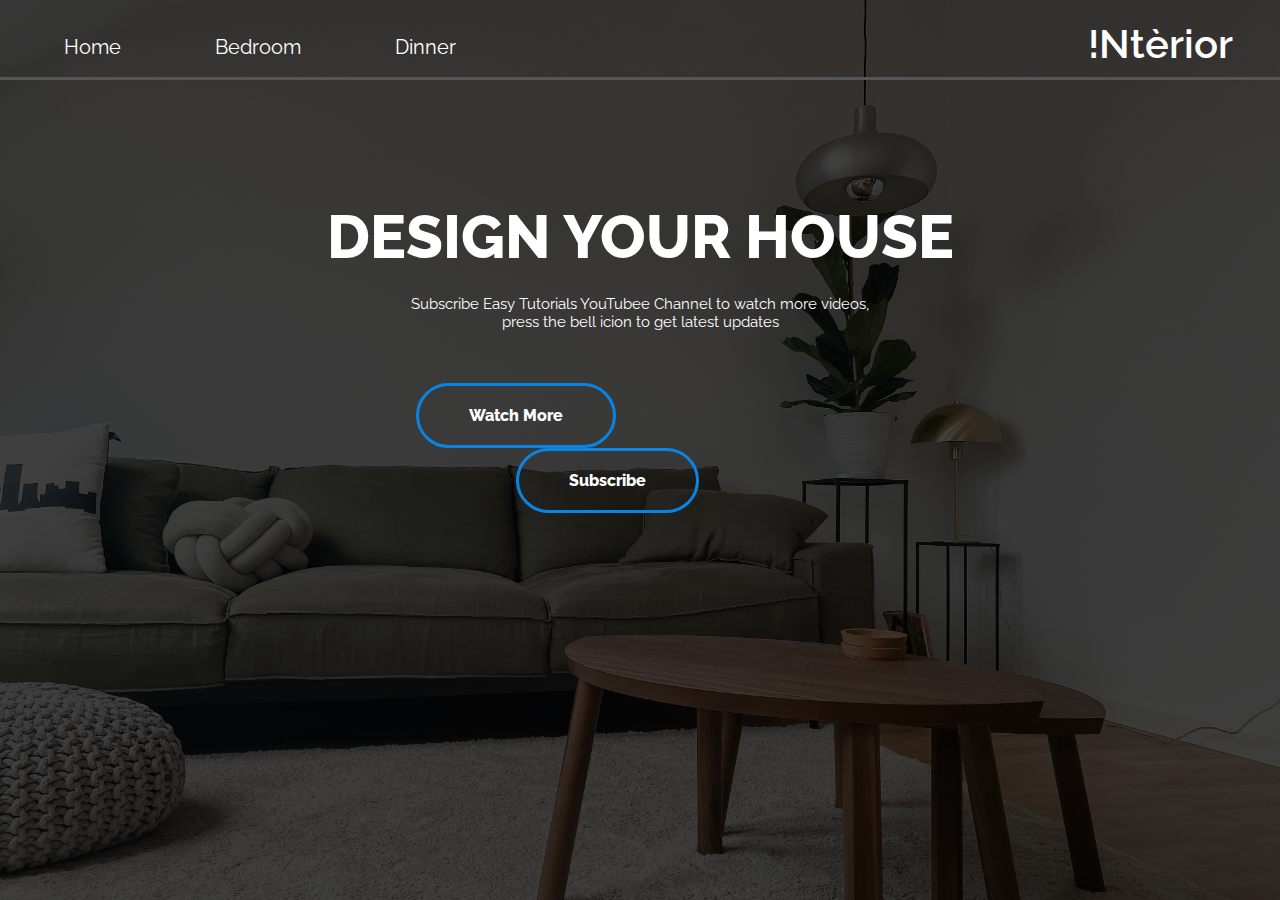
<file: index.html>
<!DOCTYPE html>
<html lang="en">
<head>
    <meta charset="UTF-8">
    <meta name="viewport" content="width=device-width, initial-scale=1.0">
    <link rel="stylesheet" href="css/style.css">
    <link rel="preconnect" href="https://fonts.googleapis.com">
    <link rel="preconnect" href="https://fonts.gstatic.com" crossorigin>
    <link href="https://fonts.googleapis.com/css2?family=Poppins:ital,wght@0,100;0,200;0,300;0,400;0,500;0,600;0,700;0,800;0,900;1,800&family=Raleway:wght@100;200;300;400;500;600;700&display=swap" rel="stylesheet">
    <title>project #1</title>
</head>
<body>
    <div class="back">
        <div class="pp">
            <p class="if">!Ntèrior</p>
        </div>
        <div class="navbar1">
            <div class="navbar">
                <ul>
                    <li><a href="#">Home</a></li>
                    <li><a href="#">Bedroom</a></li>
                    <li><a href="#">Dinner</a></li>
                </ul>
            </div>
        </div>
        <div class="title">
            <h1 class="title1">DESIGN YOUR HOUSE</h1>
            <p class="title2">Subscribe Easy Tutorials YouTubee Channel to watch more videos,<br>
                press the bell icion to get latest updates
            </p>
            <div class="butt">
                <ul class="ull">
                    <div class="bttn">
                        <li class="btn1"><a href="#"><span></span>Watch More</a></li>
                        <li class="btn2"><a href="#"><samp></samp>Subscribe</a></li>
                    </div>
                    
                </ul>
            </div>
        </div>
    </div>
    
</body>
</html>
</file>
<file: css/style.css>
* {
    margin: 0;
    padding: 0;
    box-sizing: border-box;
    font-family: 'Poppins', sans-serif;
    font-family: 'Raleway', sans-serif;
}

.back {
    background-size: cover;
    height: 100vh;
    background-repeat: no-repeat;
    background-image: linear-gradient(rgba(0,0,0,0.75),rgba(0,0,0,0.75)),url(/img/katja-rooke-77JACslA8G0-unsplash.jpg);

}

.navbar1 {
    border-bottom: 3px solid #555;
    height: 80px;
}

.navbar {
    width: 85%;
    padding: 15px 0;
    margin-left: 5%;
    
}

.navbar ul li {
    list-style: none;
    font-size: 20px;
    list-style: none;
    display: inline-block;
    margin: 20px 0;
    padding-right: 90px;
}

.navbar ul li a:link,
.navbar ul li a:visited {
    text-decoration: none;
    color: #fff;
    transition: all 0.3s;
}

.navbar ul li a:hover,
.navbar ul li a:active{
    border-bottom: 5px solid aqua;
}

.if {
    font-size: 40px;
    font-weight: 600;
    position: absolute;
    top: 20px;
    left: 85%;
    transition: color 0.4s;
} 

.pp p {
    color: #fff;
}

.title {
    position: relative;
    padding-top: 8%;
    margin: auto;
    width: 50%;
    height: 50%;

}

.title1 {
    text-align: center;
    padding-top: 20px;
    font-size: 60px;
    font-weight: 800;
    color: #fff;
}

.title2 {
    color: #fff;
    text-align: center;
    padding-top: 23px;
    font-size: 15px;
}

.butt {
    margin-top: 5%;
    /* position: relative; */
}

.ull {
    position: relative;
    padding-top: 20px;
    
    
}

.butt ul li {
    cursor: pointer;
    list-style: none;
    display: inline-block;
    position: relative;
    transition: all .5s;
}

.btn2 {
    position: relative;
    left: 100px;
}

.btn1,.btn2 {
    
    border:  3px solid #0984e3;
    border-radius: 50px;
    padding-top: 20px;
    padding-bottom: 20px;
    padding-left: 50px;
    padding-right: 50px; 
    margin-right:10%;
}

.btn1 a,.btn2 a{
    color: #fff;
    font-weight: 800;
    text-decoration: none;
}

.butt ul li:hover {
    padding: auto;
    background: #0984e3;
}

.bttn {
    padding: 0 15% 0 15%;

}
</file>
